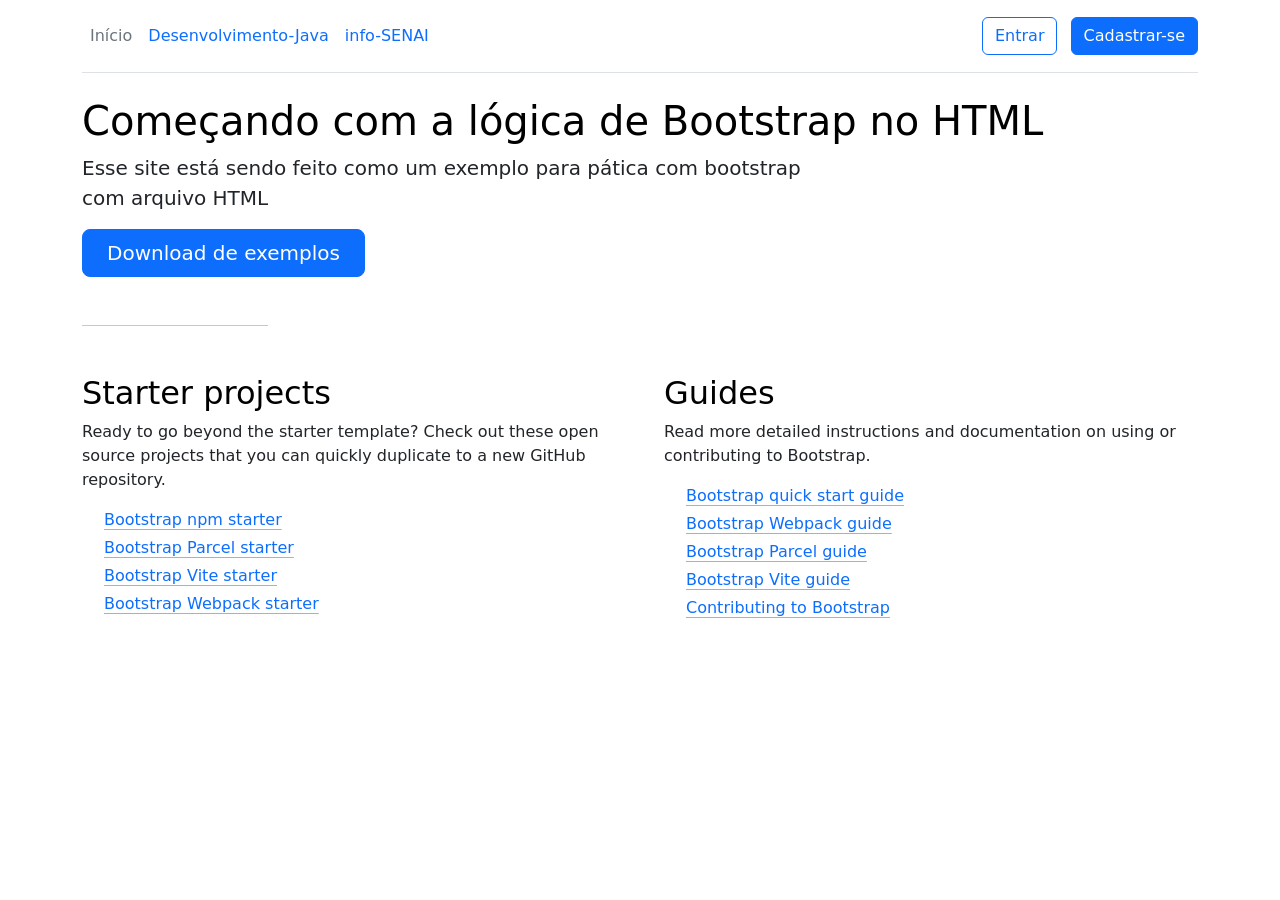
<file: Atividade4/index.html>
<!DOCTYPE html>
<html lang="pt-BR">

<head>
    <meta charset="UTF-8">
    <meta name="viewport" content="width=device-width, initial-scale=1.0">
    <title>Teste de Bootstrap</title>
    <link href="https://cdn.jsdelivr.net/npm/bootstrap@5.3.8/dist/css/bootstrap.min.css" rel="stylesheet"
        integrity="sha384-sRIl4kxILFvY47J16cr9ZwB07vP4J8+LH7qKQnuqkuIAvNWLzeN8tE5YBujZqJLB" crossorigin="anonymous">
</head>

<body>
    <div class="container">
        <header
            class="d-flex flex-wrap align-items-center justify-content-center justify-content-md-between py-3 mb-4 border-bottom">

            <ul class="nav col-12 col-md-auto mb-2 justify-content-center mb-md-0">
                <li><a href="#" class="nav-link px-2 link-secondary">Início</a></li>
                <li><a href="#" class="nav-link px-2">Desenvolvimento-Java</a></li>
                <li><a href="#" class="nav-link px-2">info-SENAI</a></li>
              
            </ul>
            <div class="col-md-3 text-end"> <button type="button" class="btn btn-outline-primary me-2">Entrar</button>
                <button type="button" class="btn btn-primary">Cadastrar-se</button>
            </div>
        </header>
    </div>
    <main class="container">
        <h1 class="text-body-emphasis">Começando com a lógica de Bootstrap no HTML</h1>
        <p class="fs-5 col-md-8">Esse site está sendo feito como um exemplo para pática com bootstrap com arquivo HTML</p>
        <div class="mb-5"> <a href="/docs/5.3/examples" class="btn btn-primary btn-lg px-4">Download de exemplos</a> </div>
        <hr class="col-3 col-md-2 mb-5">
        <div class="row g-5">
            <div class="col-md-6">
                <h2 class="text-body-emphasis">Starter projects</h2>
                <p>Ready to go beyond the starter template? Check out these open source projects that you can quickly
                    duplicate to a new GitHub repository.</p>
                <ul class="list-unstyled ps-0">
                    <li> <a class="icon-link mb-1" href="https://github.com/twbs/examples/tree/main/icons-font"
                            rel="noopener" target="_blank"> <svg class="bi" width="16" height="16" aria-hidden="true">
                                <use xlink:href="#arrow-right-circle"></use>
                            </svg>
                            Bootstrap npm starter
                        </a> </li>
                    <li> <a class="icon-link mb-1" href="https://github.com/twbs/examples/tree/main/parcel"
                            rel="noopener" target="_blank"> <svg class="bi" width="16" height="16" aria-hidden="true">
                                <use xlink:href="#arrow-right-circle"></use>
                            </svg>
                            Bootstrap Parcel starter
                        </a> </li>
                    <li> <a class="icon-link mb-1" href="https://github.com/twbs/examples/tree/main/vite" rel="noopener"
                            target="_blank"> <svg class="bi" width="16" height="16" aria-hidden="true">
                                <use xlink:href="#arrow-right-circle"></use>
                            </svg>
                            Bootstrap Vite starter
                        </a> </li>
                    <li> <a class="icon-link mb-1" href="https://github.com/twbs/examples/tree/main/webpack"
                            rel="noopener" target="_blank"> <svg class="bi" width="16" height="16" aria-hidden="true">
                                <use xlink:href="#arrow-right-circle"></use>
                            </svg>
                            Bootstrap Webpack starter
                        </a> </li>
                </ul>
            </div>
            <div class="col-md-6">
                <h2 class="text-body-emphasis">Guides</h2>
                <p>Read more detailed instructions and documentation on using or contributing to Bootstrap.</p>
                <ul class="list-unstyled ps-0">
                    <li> <a class="icon-link mb-1" href="/docs/5.3/getting-started/introduction"> <svg class="bi"
                                width="16" height="16" aria-hidden="true">
                                <use xlink:href="#arrow-right-circle"></use>
                            </svg>
                            Bootstrap quick start guide
                        </a> </li>
                    <li> <a class="icon-link mb-1" href="/docs/5.3/getting-started/webpack"> <svg class="bi" width="16"
                                height="16" aria-hidden="true">
                                <use xlink:href="#arrow-right-circle"></use>
                            </svg>
                            Bootstrap Webpack guide
                        </a> </li>
                    <li> <a class="icon-link mb-1" href="/docs/5.3/getting-started/parcel"> <svg class="bi" width="16"
                                height="16" aria-hidden="true">
                                <use xlink:href="#arrow-right-circle"></use>
                            </svg>
                            Bootstrap Parcel guide
                        </a> </li>
                    <li> <a class="icon-link mb-1" href="/docs/5.3/getting-started/vite"> <svg class="bi" width="16"
                                height="16" aria-hidden="true">
                                <use xlink:href="#arrow-right-circle"></use>
                            </svg>
                            Bootstrap Vite guide
                        </a> </li>
                    <li> <a class="icon-link mb-1" href="/docs/5.3/getting-started/contribute"> <svg class="bi"
                                width="16" height="16" aria-hidden="true">
                                <use xlink:href="#arrow-right-circle"></use>
                            </svg>
                            Contributing to Bootstrap
                        </a> </li>
                </ul>
            </div>
        </div>
    </main>
</body>

</html>
</file>
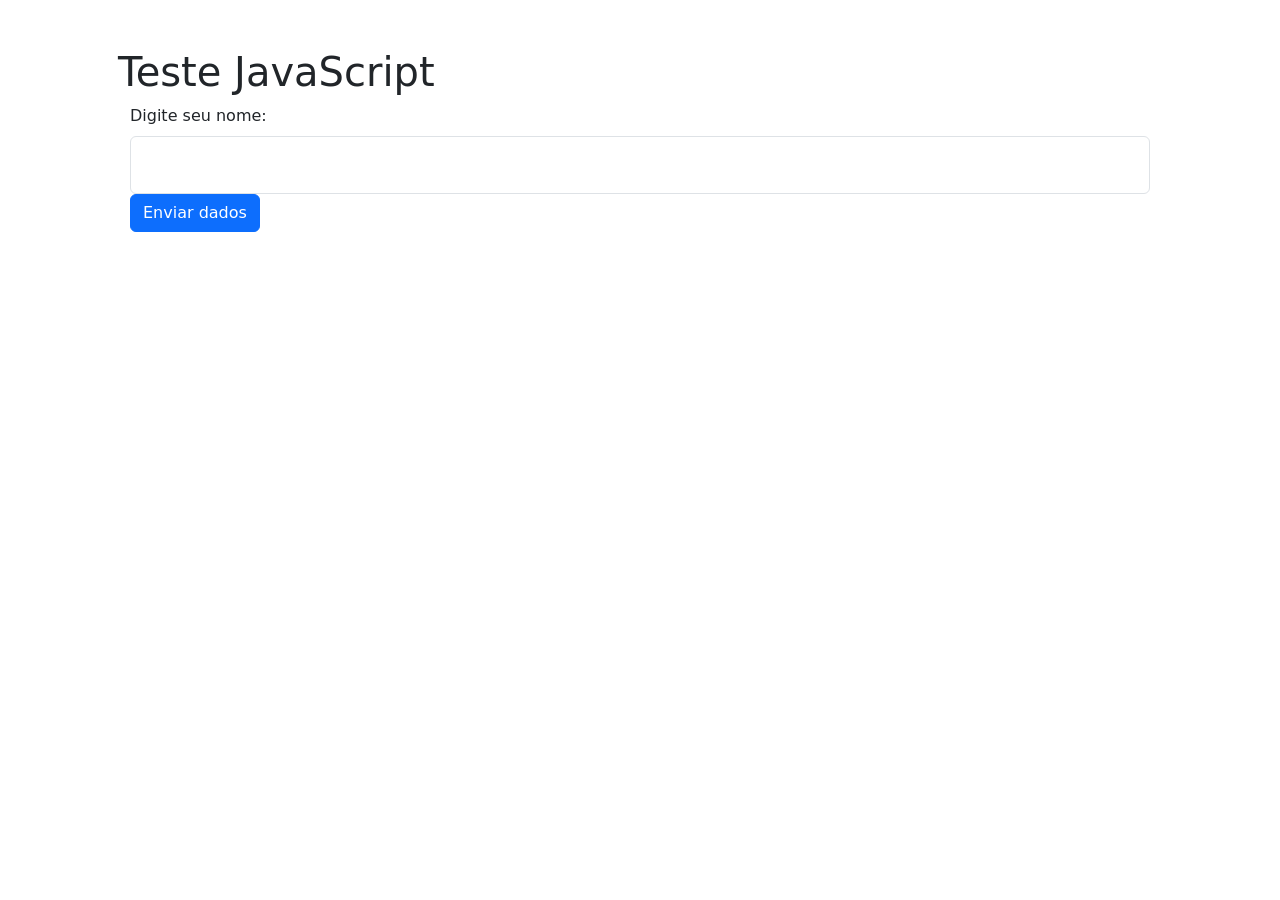
<file: Atividade5/index.html>
<!DOCTYPE html>
<html lang="pt-BR">

<head>
    <meta charset="UTF-8">
    <meta name="viewport" content="width=device-width, initial-scale=1.0">
    <title>Teste com JS</title>
    <link href="https://cdn.jsdelivr.net/npm/bootstrap@5.3.8/dist/css/bootstrap.min.css" rel="stylesheet"
        integrity="sha384-sRIl4kxILFvY47J16cr9ZwB07vP4J8+LH7qKQnuqkuIAvNWLzeN8tE5YBujZqJLB" crossorigin="anonymous">
</head>

<body class="container p-5">
    <main>
        <h1>Teste JavaScript</h1>
        <div class="container">
               <form>
                <div>
                    <label 
                    class="form-label"
                    for="nome"
                    >Digite seu nome:</label>
                    <input 
                    class="form-control p-3" 
                    type="text"
                    id="nome">
                </div>
                <button class="btn btn-primary" onclick="imprimirNome()">Enviar dados</button>
            </form> 
            <script>
                
                //    function imprimirNome() {
                //     window.alert("Seu formulário foi enviado")
                // }


                // console.log("Olá Mundo!")

                // let funcionario 
                // window.alert(funcionario)

                
                // window.alert("O seu tipo de dado, no momento está guardando: " + typeof (funcionario))
                // funcionario = "Filipe"
                // window.alert("Agora, seu tipo de dado está guardando: " + funcionario)
            
                
            </script>
            <script src="Formulario.js"></script>
        </div>
    </main>

</body>

</html>
</file>
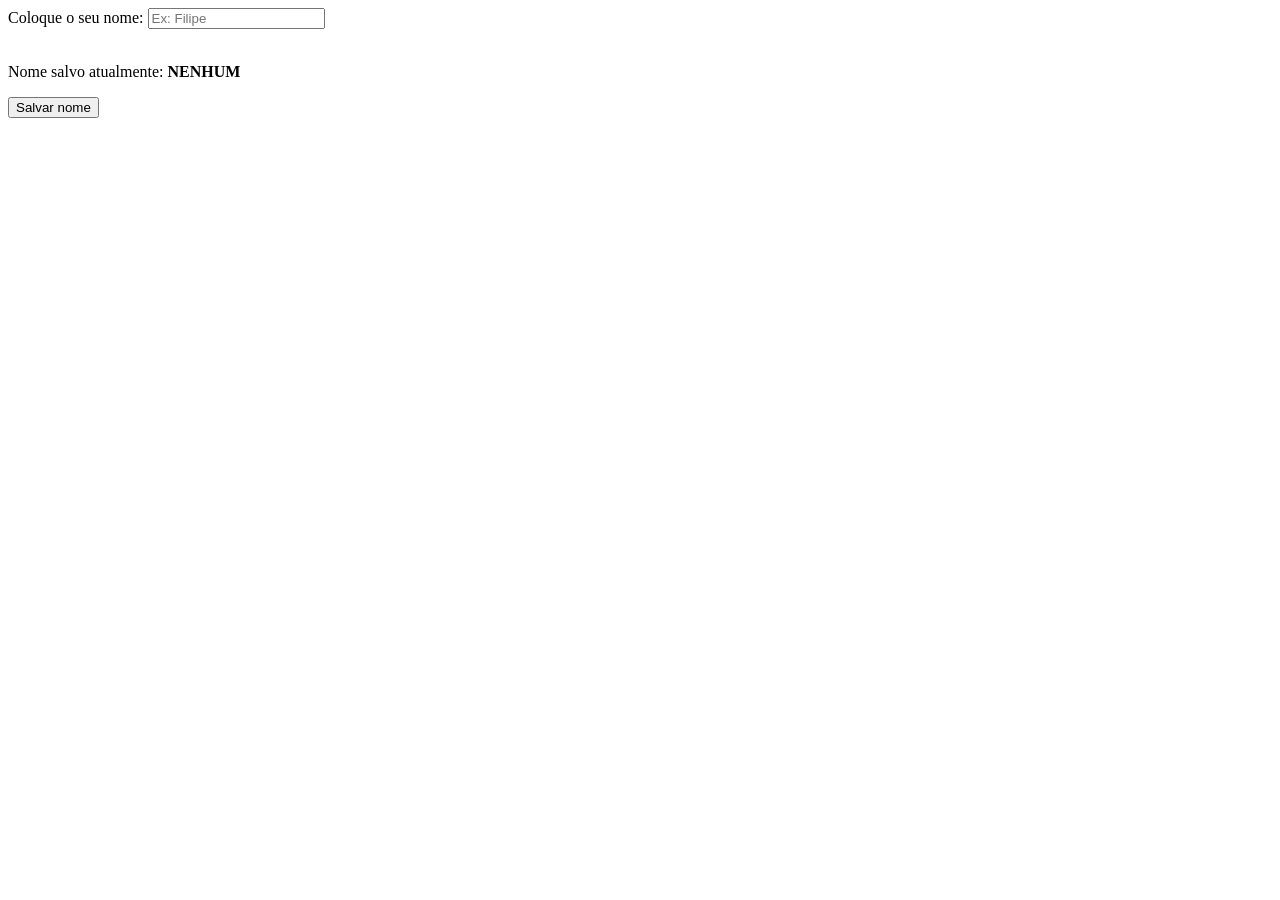
<file: Atividade7/index.html>
<!DOCTYPE html>
<html lang="pt-BR">
<head>
    <meta charset="UTF-8">
    <meta name="viewport" content="width=device-width, initial-scale=1.0">
    <title>Teste de persistência</title>
</head>
<body>
    <form>
        <label for="texto-inserido">Coloque o seu nome:</label>
        <input type="text" id="texto-inserido" placeholder="Ex: Filipe">

        <br><br>
        <p>Nome salvo atualmente: 
            <strong id="nome-salvo">NENHUM</strong>
        </p>

        <button type="button" onclick="salvarNome()">Salvar nome</button>
        <script src="persistente.js"></script>

    </form>
    
</body>
</html>
</file>
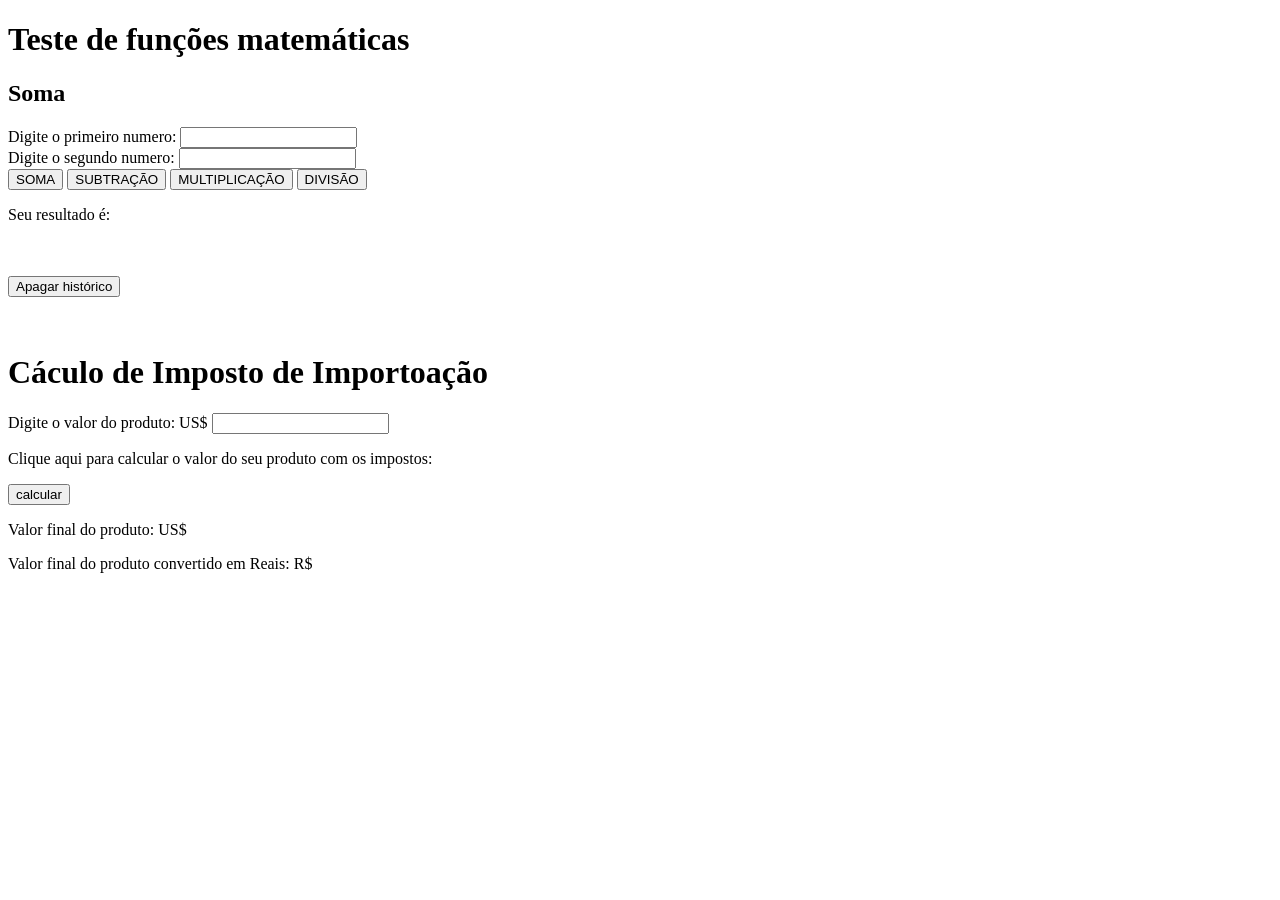
<file: Atividade8/index.html>
<!DOCTYPE html>
<html lang="pt-BR">

<head>
    <meta charset="UTF-8">
    <meta name="viewport" content="width=device-width, initial-scale=1.0">
    <title>Teste de Funções</title>
</head>

<body>
    <main>
        <h1>Teste de funções matemáticas</h1>
        <h2>Soma</h2>
        <label for="primeiro-numero">Digite o primeiro numero:</label>
        <input type="number" id="primeiro-numero">
        <br>
        <label for="segundo-numero">Digite o segundo numero:</label>
        <input type="number" id="segundo-numero">
        <br>
        <button onclick="soma()">SOMA</button>
        <button onclick="subtracao()">SUBTRAÇÃO</button>
        <button onclick="multiplicacao()">MULTIPLICAÇÃO</button>
        <button onclick="divisao()">DIVISÃO</button>
        <br>
        <p>Seu resultado é: <strong id="resultado"></strong></p>
        <br>
        <br>
        <button onclick="apagarLocalStorage()">Apagar histórico</button>
        <script src="js/Funcoes.js"></script>
        <br>
        <br>
        <br>
        <h1>Cáculo de Imposto de Importoação</h1>
        <label for="valor-produto">Digite o valor do produto: US$</label>
        <input type="number" id="valor-produto">
        <br>
        <p>Clique aqui para calcular o valor do seu produto com os impostos:</p>
        <button onclick="calcular()">calcular</button>
        <br>
        <p>Valor final do produto: US$ <strong id="valorFinal"></strong></p>
       
        <p>Valor final do produto convertido em Reais: R$ <strong id="valorEmReal"></strong></p>
     <script src="js/imposto.js"></script>

    </main>
</body>

</html>
</file>
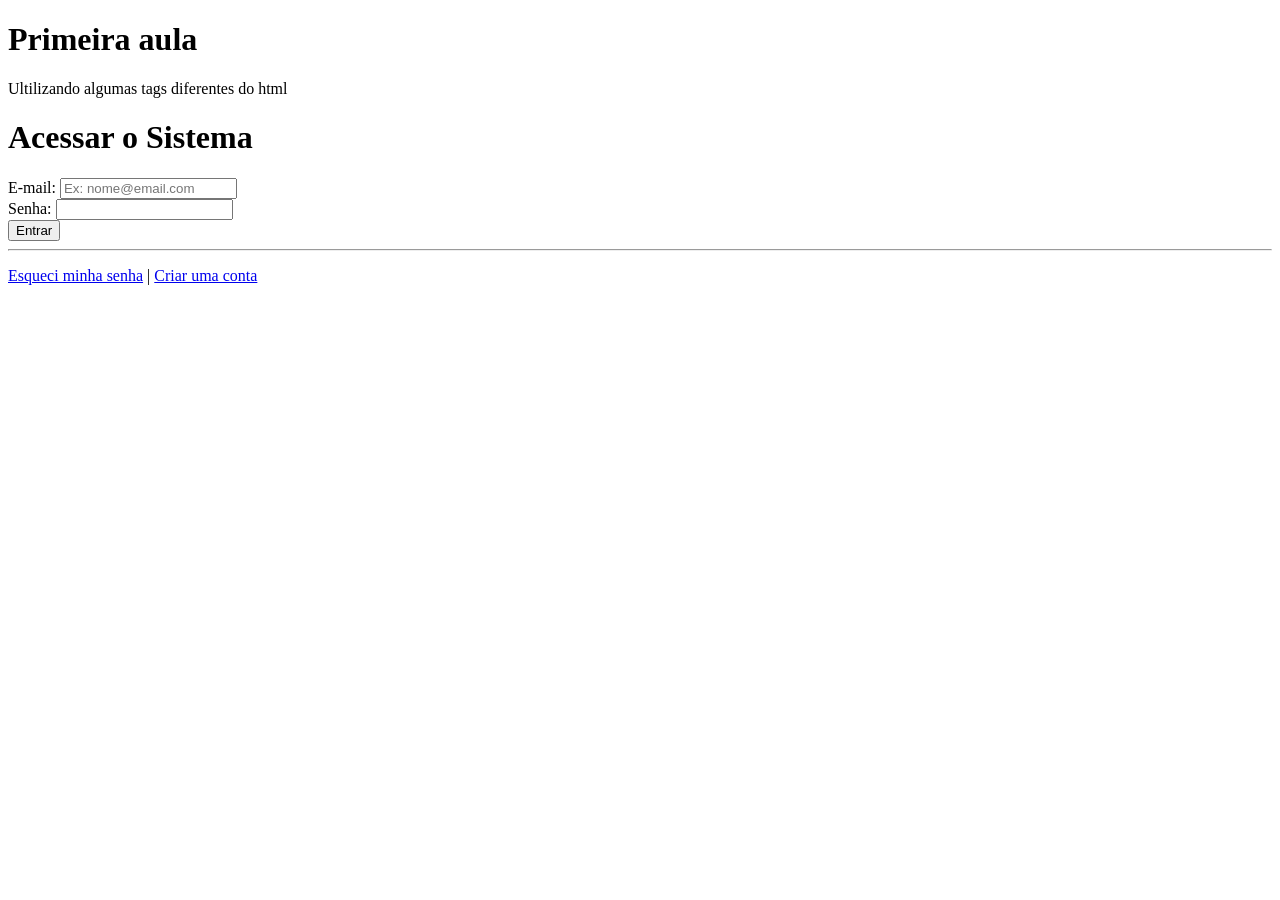
<file: Primeira aula html/index.html>
<!DOCTYPE html>
<html lang="pt-BR">
<head>
    <meta charset="UTF-8">
    <meta name="viewport" content="width=device-width, initial-scale=1.0">
    <title>Primeira Aula</title>
    <link rel="icon" type="image/pnp" href="https://img.icons8.com/ios_filled/1200/domain.jpg">
</head>
<body>
    <h1>Primeira aula</h1>
    <p>Ultilizando algumas tags diferentes do html</p>
</body>
    <h1>Acessar o Sistema</h1>
    <form>
        <div>
            <label for="campo-email">E-mail:</label>
            <input type="email" id="campo-email" placeholder="Ex: nome@email.com">
        </div>

        <div>
            <label for="campo-senha">Senha:</label>
            <input type="password" id="campo-senha">
        </div>
        <button type="submit">Entrar</button>
    </form>

    <hr><p>
        <a href="esqueciSenha.html">Esqueci minha senha</a> |
        <a href="cadastro.html">Criar uma conta</a>
        </p>
</html>
</file>
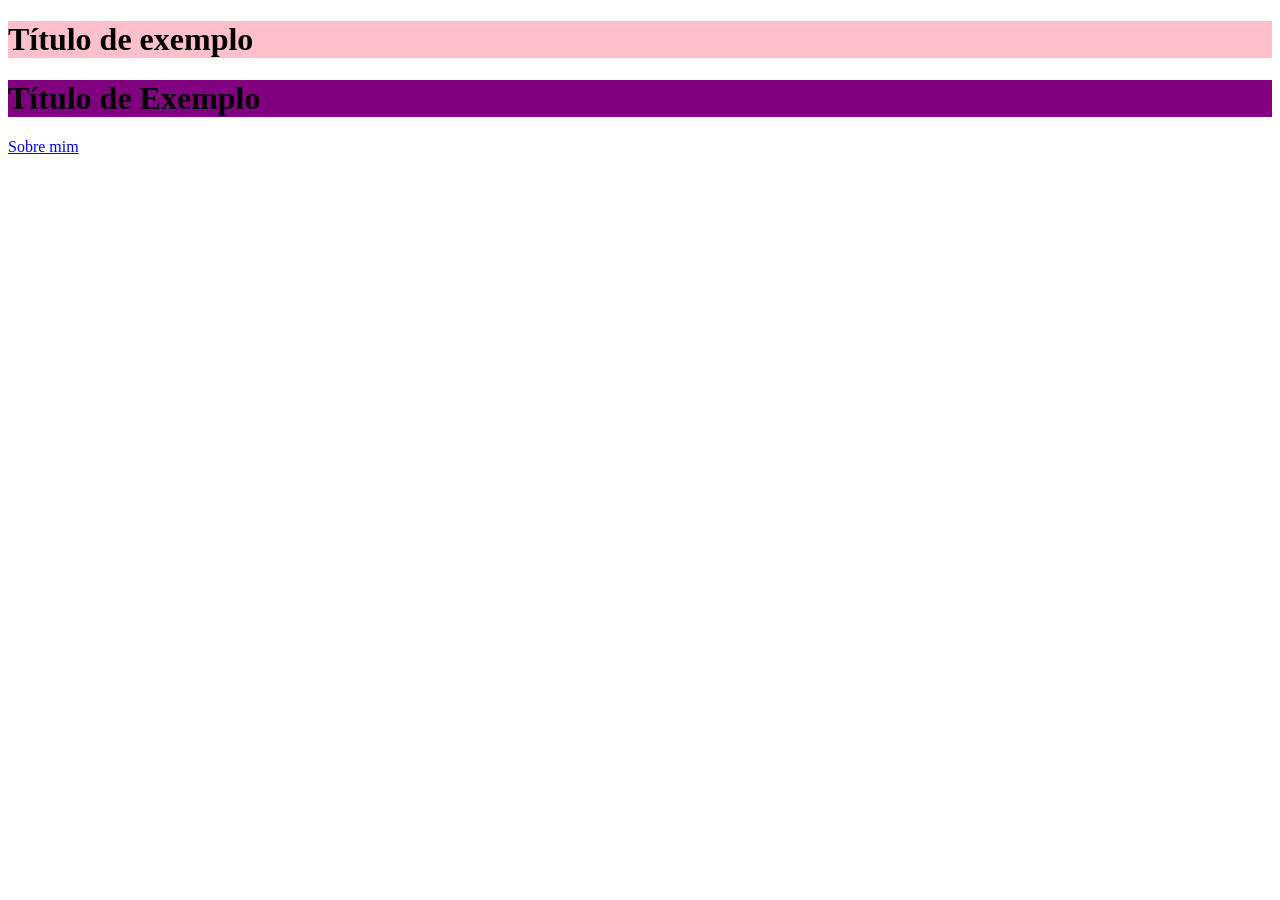
<file: Atividade2/pagina.html>
<!DOCTYPE html>
<html lang="pt-BR">
<head>
    <meta charset="UTF-8">
    <meta name="viewport" content="width=device-width, initial-scale=1.0">
    <title>Estilização</title>
    <link rel="stylesheet" href="style.css">
</head>
<body>
    <h1 class="titulo-rosa">Título de exemplo</h1>
    
    <h1 id="titulo-roxo">Título de Exemplo</h1>    
</body>
<footer>
    <a href="sobremim.html">Sobre mim</a>
</footer>
</html>
</file>
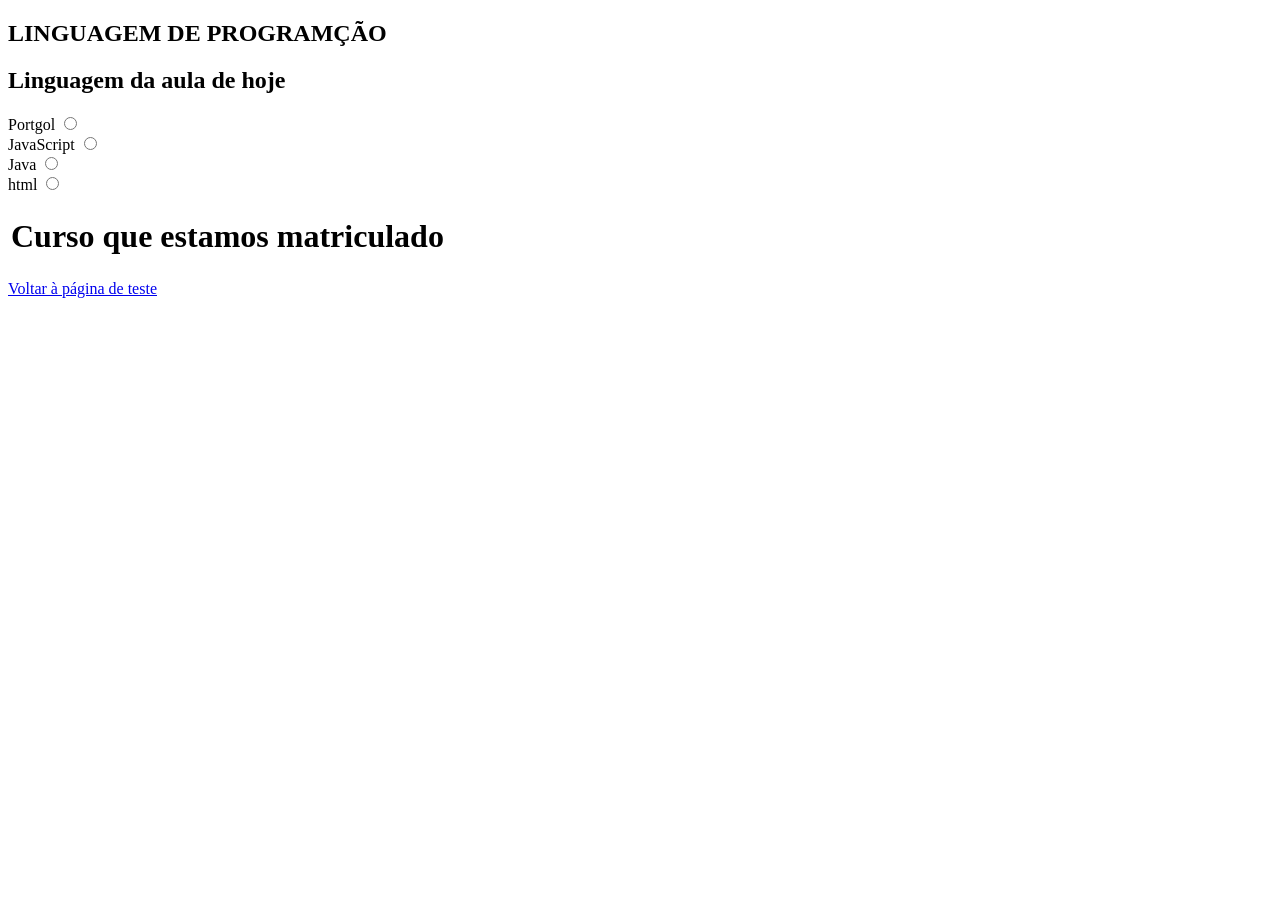
<file: Atividade2/sobremim.html>
<!DOCTYPE html>
<html lang="pt-BR">
    <head>
        <meta charset="UTF-8">
        <meta name="viewport" content="width=device-width, initial-scale=1.0">
        <title>Home Page - Filipe</title>
    </head>
    <body>
        <header></header>
        <main>
            <form>
                <h2>LINGUAGEM DE PROGRAMÇÃO</h2>
                <h2>Linguagem da aula de hoje</h2>
                <label for="linguagem">Portgol</label>
                <input type="radio" id="Portugol" name="linguagem"><br>
                <label for="linguagem">JavaScript</label>
                <input type="radio" id="JavaScript" name="linguagem"><br>
                <label for="linguagem">Java</label>
                <input type="radio" id="Java" name="linguagem"><br>
                <label for="linguagem">html</label>
                <input type="radio" id="html" name="linguagem"><br>
            </form>
            <table>
                <thead>
                    <tr>
                        <th><h1>Curso que estamos matriculado</h1></th>
                    </tr>
                </thead>
            </table>
        </main>
        <footer>
            <a href="pagina.html">Voltar à página de teste</a>
        </footer>
    </body>
</html>
</file>
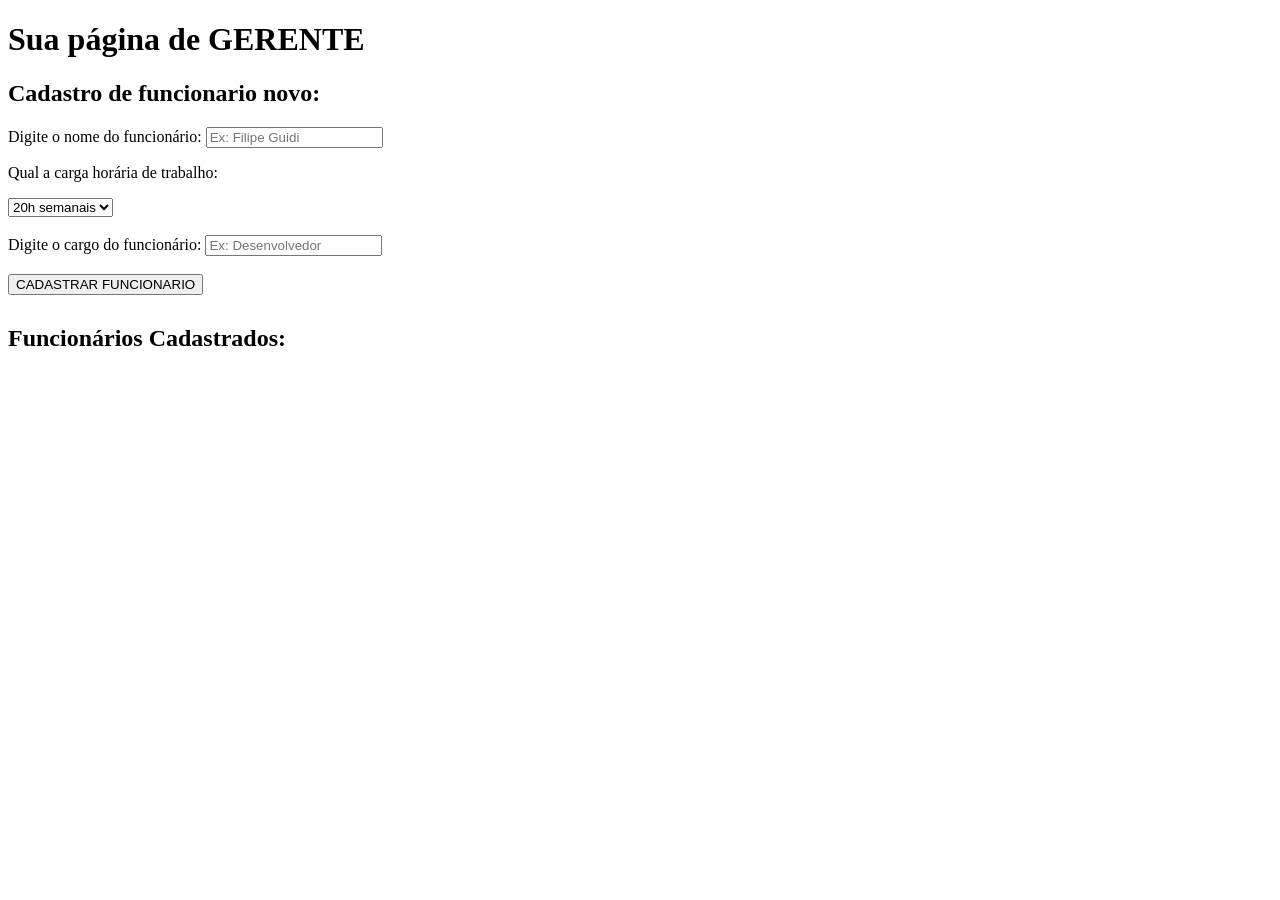
<file: Atividade6/Gerente.html>
<!DOCTYPE html>
<html lang="pt-BR">

<head>
    <meta charset="UTF-8">
    <meta name="viewport" content="width=device-width, initial-scale=1.0">
    <title>Sistema - Gerente</title>
</head>

<body>
    <main>
        <h1>Sua página de GERENTE</h1>
        <form>
            <h2>Cadastro de funcionario novo:</h2>
            <div class="mb-3">
                <label class="form-label" for="nome-funcionario">Digite o nome do funcionário:</label>
                <input class="form-control p-3" type="text" id="nome-funcionario" placeholder="Ex: Filipe Guidi">
            </div>
            <div class="mb-3">
                <p>Qual a carga horária de trabalho:</p>
                <select name="periodo" id="horas-funcionario">
                    <option value="20">20h semanais</option>
                    <option value="30">30h semanais</option>
                    <option value="40">40h semanais</option>
                </select>
            </div>
            <br>
            <div class="mb-3">
                <label class="form-label" for="cargo-funcionario">Digite o cargo do funcionário:</label>
                <input class="form-control p-3" type="text" id="cargo-funcionario" placeholder="Ex: Desenvolvedor">
            </div>
            <br>
            <button type="button" onclick="cadastrarFuncionario()">
                CADASTRAR FUNCIONARIO
            </button>
            <script src="cadastroFuncinario.js"></script>
        </form>

        <section id="lista-funcionarios" style="margin-top: 30px;">
            <h2>Funcionários Cadastrados:</h2>
        </section>

    </main>
</body>

</html>
</file>
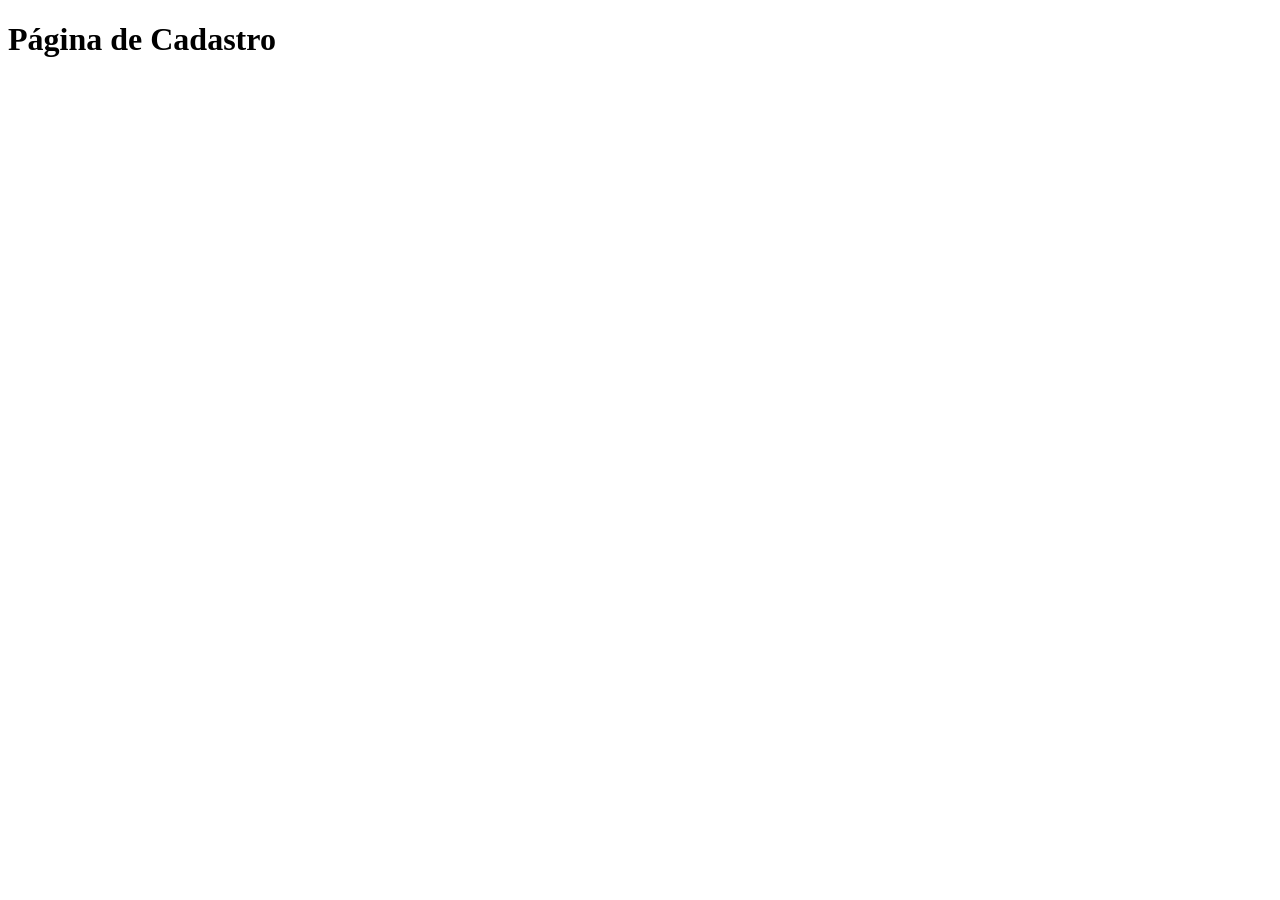
<file: Primeira aula html/cadastro.html>
<!DOCTYPE html>
<html lang="pt-BR">
<head>
    <meta charset="UTF-8">
    <meta name="viewport" content="width=device-width, initial-scale=1.0">
    <title>Cadastro de login</title>
</head>
<body>
    <h1>Página de Cadastro</h1>
</body>
</html>
</file>
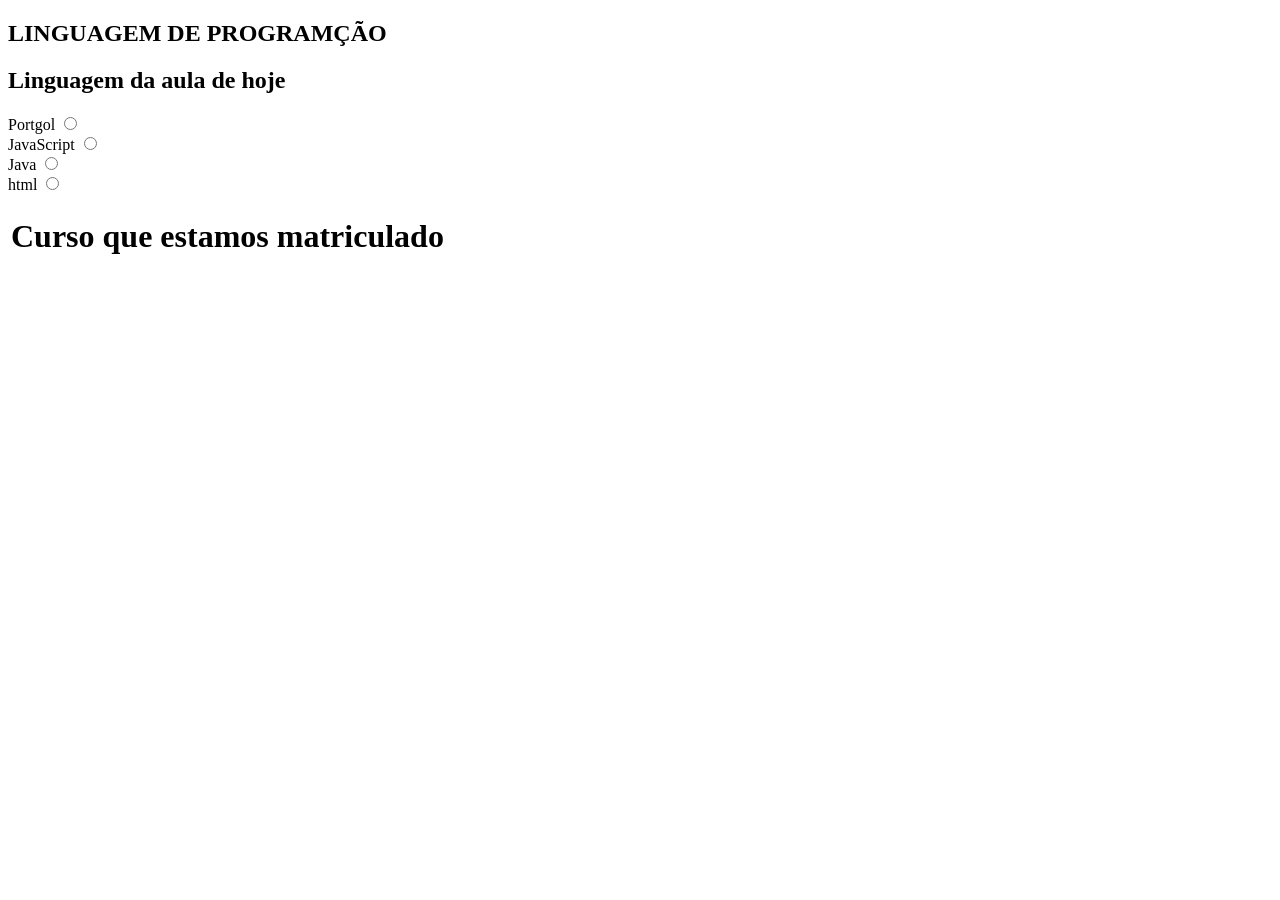
<file: Primeira aula html/Atividade 1/homepage.html>
<!DOCTYPE html>
<html lang="pt-BR">
    <head>
        <meta charset="UTF-8">
        <meta name="viewport" content="width=device-width, initial-scale=1.0">
        <title>Home Page - Filipe</title>
    </head>
    <body>
        <header></header>
        <main>
            <form>
                <h2>LINGUAGEM DE PROGRAMÇÃO</h2>
                <h2>Linguagem da aula de hoje</h2>
                <label for="linguagem">Portgol</label>
                <input type="radio" id="Portugol" name="linguagem"><br>
                <label for="linguagem">JavaScript</label>
                <input type="radio" id="JavaScript" name="linguagem"><br>
                <label for="linguagem">Java</label>
                <input type="radio" id="Java" name="linguagem"><br>
                <label for="linguagem">html</label>
                <input type="radio" id="html" name="linguagem"><br>
            </form>
            <table>
                <thead>
                    <tr>
                        <th><h1>Curso que estamos matriculado</h1></th>
                    </tr>
                </thead>
            </table>
        </main>
        <footer></footer>
    </body>
</html>
</file>
<file: Atividade2/style.css>
h1 {
            background-color: blue;
        }
        #titulo-roxo {
            background-color: purple;
        }
        .titulo-rosa {
            background-color: pink;
        }
        section {
            background-color: aquamarine;
            padding: 10px;
        }
</file>
